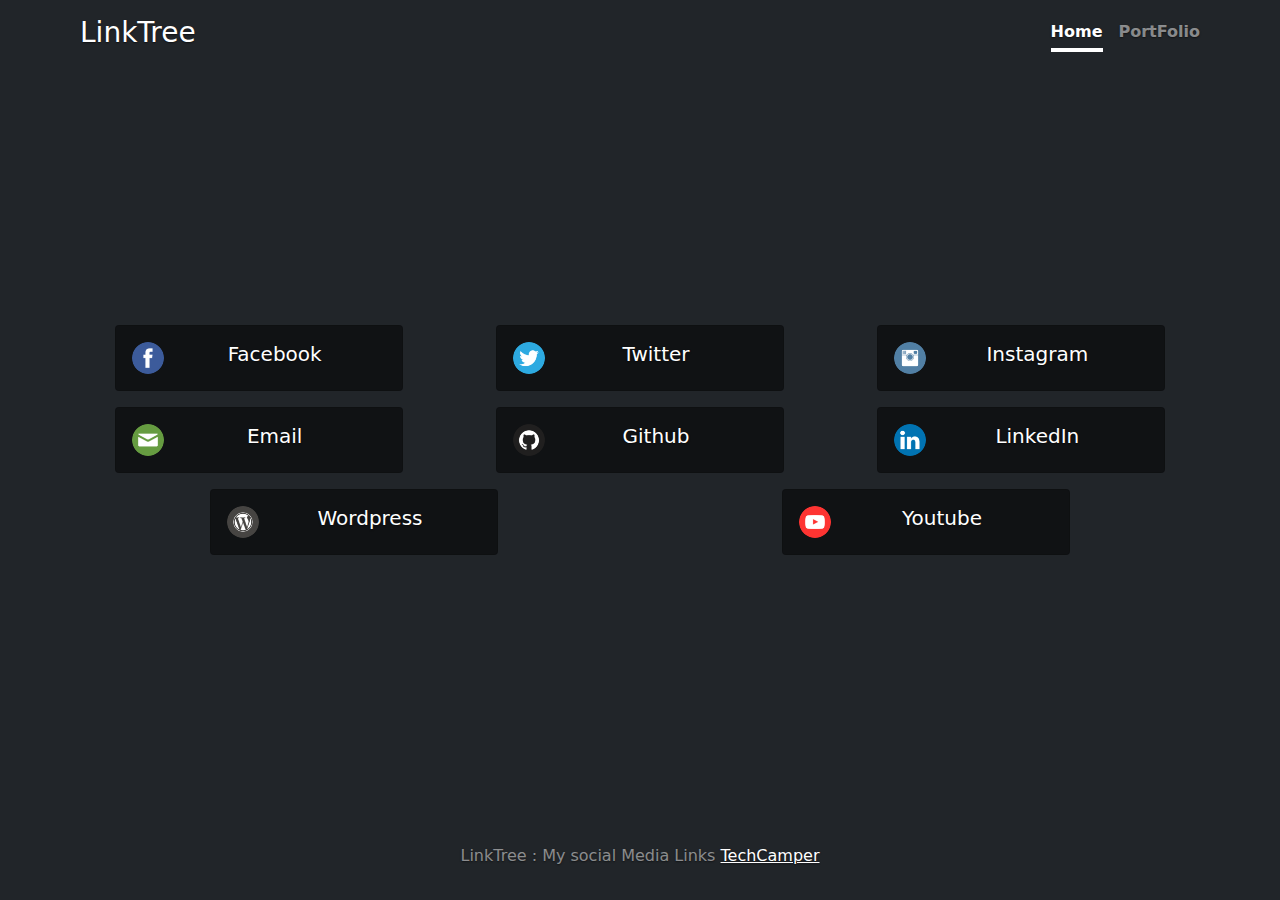
<file: linktree/index.html>
<!doctype html>
<html lang="en" class="h-100">
  <head>
    <meta charset="utf-8">
    <meta name="viewport" content="width=device-width, initial-scale=1">
    <meta name="description" content="">
    <title>LinKtree</title>


    

    <!-- Bootstrap core CSS -->
<link href="css/bootstrap.min.css" rel="stylesheet">

    <style>
      .bd-placeholder-img {
        font-size: 1.125rem;
        text-anchor: middle;
        -webkit-user-select: none;
        -moz-user-select: none;
        user-select: none;
      }

      @media (min-width: 768px) {
        .bd-placeholder-img-lg {
          font-size: 3.5rem;
        }
      }
    </style>

    
    <!-- Custom styles for this template -->
    <link href="css/cover.css" rel="stylesheet">
  </head>
  <body class="d-flex h-100 text-center text-white bg-dark">
    
<div class="cover-container d-flex w-100 h-100 p-3 mx-auto flex-column">
  <header class="mb-auto">
    <div>
      <h3 class="float-md-start mb-0">LinkTree</h3>
      <nav class="nav nav-masthead justify-content-center float-md-end">
        <a class="nav-link active" aria-current="page" href="#">Home</a>
        <a class="nav-link " href="https://vibincv.codes/">PortFolio</a>
      </nav>
    </div>
  </header>

  <div class="row">
    <div class="col-sm">
    <a href="https://www.facebook.com/crazycorp01/"><div class="card mb-3 trblack" style="max-width: 18rem;">
      <div class="card-body">
        <img src="images/facebook.png" class="rounded-circle" style="max-width:2rem;float:left;">
        <h5 class="card-title">Facebook</h5>
      </div>
    </div></a>
    </div>
    <div class="col-sm">
    <a href=""><div class="card mb-3 trblack" style="max-width: 18rem;">
      <div class="card-body">
        <img src="images/twitter.png" class="rounded-circle" style="max-width:2rem;float:left;">
        <h5 class="card-title">Twitter</h5>
      </div>
    </div></a>
    </div>
    <div class="col-sm">
    <a href=""><div class="card mb-3 trblack" style="max-width: 18rem;">
      <div class="card-body">
        <img src="images/instagram.png" class="rounded-circle" style="max-width:2rem;float:left;">
       <h5 class="card-title">Instagram</h5>
      </div>
   </div></a>
  </div>
</div>

  <div class="row">
    <div class="col-sm">
    <a href=""><div class="card mb-3 trblack" style="max-width: 18rem;">
      <div class="card-body">
        <img src="images/email.png" class="rounded-circle" style="max-width:2rem;float:left;">
        <h5 class="card-title">Email</h5>
      </div>
    </div></a>
    </div>
    <div class="col-sm">
    <a href=""><div class="card mb-3 trblack" style="max-width: 18rem;">
      <div class="card-body">
         <img src="images/github.png" class="rounded-circle" style="max-width:2rem;float:left;">
        <h5 class="card-title">Github</h5>
      </div>
    </div></a>
    </div>
    <div class="col-sm">
    <a href=""><div class="card mb-3 trblack" style="max-width: 18rem;">
      <div class="card-body">
        <img src="images/linkedin.png" class="rounded-circle" style="max-width:2rem;float:left;">
        <h5 class="card-title">LinkedIn</h5>
      </div>
   </div></a>
  </div>
</div>

  <div class="row">
    <div class="col-sm">
    <a href=""><div class="card mb-3 trblack" style="max-width: 18rem;">
      <div class="card-body">
        <img src="images/wordpress.png" class="rounded-circle" style="max-width:2rem;float:left;">
        <h5 class="card-title">Wordpress</h5>
      </div>
    </div></a>
    </div>
    <div class="col-sm">
    <a href=""><div class="card mb-3 trblack" style="max-width: 18rem;">
      <div class="card-body">
        <img src="images/youtube.png" class="rounded-circle" style="max-width:2rem;float:left;">
        <h5 class="card-title">Youtube</h5>
      </div>
    </div></a>
    </div>
</div>



  <footer class="mt-auto text-white-50">
    <p>LinkTree : My social Media Links <a href="" class="text-white">TechCamper</a></p>
  </footer>
</div>


    
  </body>
</html>
</file>
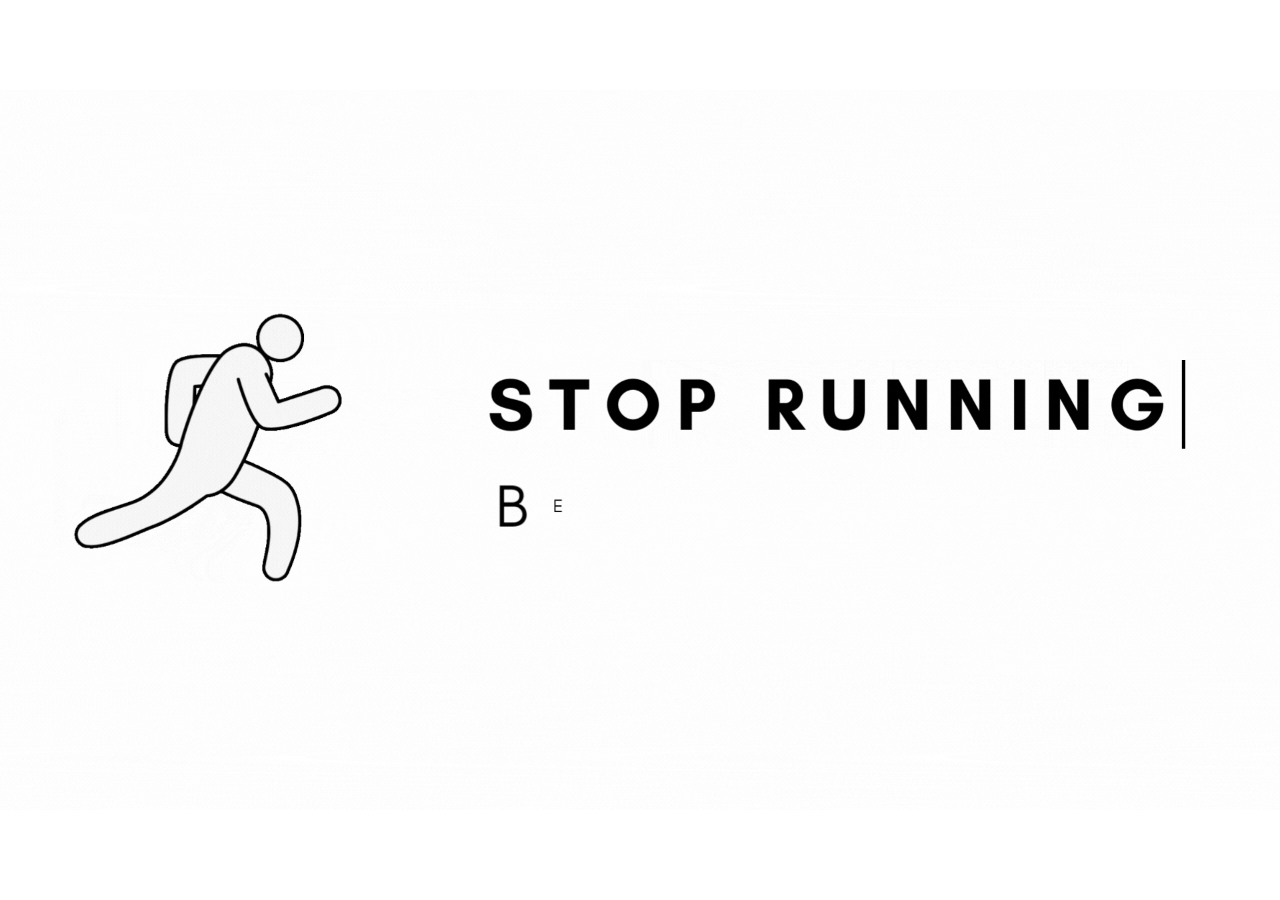
<file: LoveYourself/index.html>
<html>
<head>
  <meta charset="utf-8">
    <meta name="viewport" content="width=device-width, initial-scale=1, shrink-to-fit=no">
<style>


body{
    background-image: url('./STOPRUNNING.gif');
    background-size: contain;
    background-repeat: no-repeat;
  background-attachment: fixed;
  background-position: center;
    padding:0;
    margin:0;
}

</style>


</head>
<body>

</body>

</html>
</file>
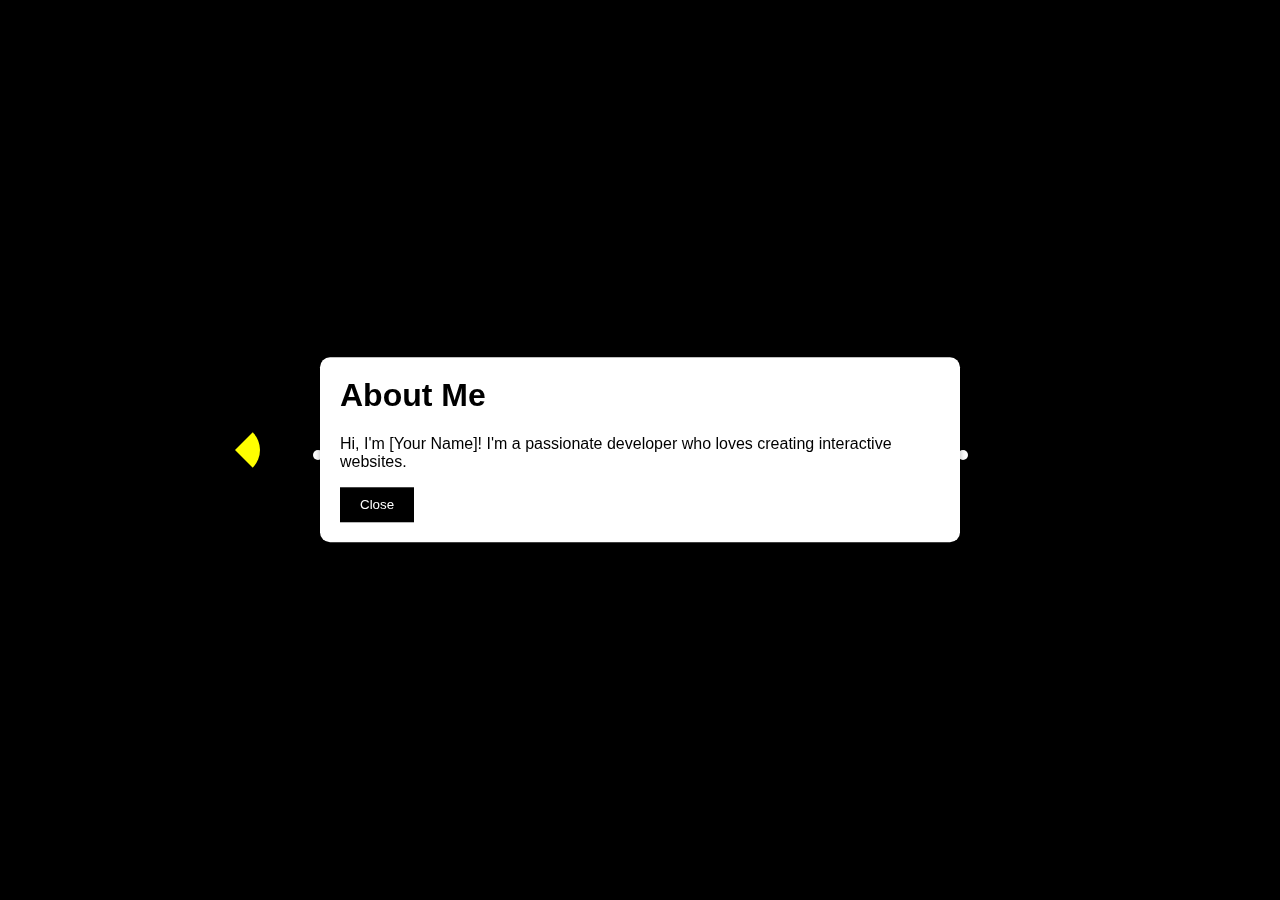
<file: Pacman/index.html>
<!DOCTYPE html>
<html lang="en">
<head>
  <meta charset="UTF-8">
  <meta name="viewport" content="width=device-width, initial-scale=1.0">
  <title>Pacman Resume</title>
  <link rel="stylesheet" href="styles.css">
</head>
<body>
  <div id="game-area">
    <div class="pacman"></div>
    <div class="dots-container">
      <div class="dot" data-section="About Me" style="left: 150px;"></div>
      <div class="dot" data-section="Skills" style="left: 300px;"></div>
      <div class="dot" data-section="Experience" style="left: 450px;"></div>
      <div class="dot" data-section="Projects" style="left: 600px;"></div>
    </div>
  </div>

  <div id="resume-section">
    <h1 id="section-title"></h1>
    <p id="section-content"></p>
    <button id="close-section">Close</button>
  </div>

  <script src="script.js"></script>
</body>
</html>
</file>
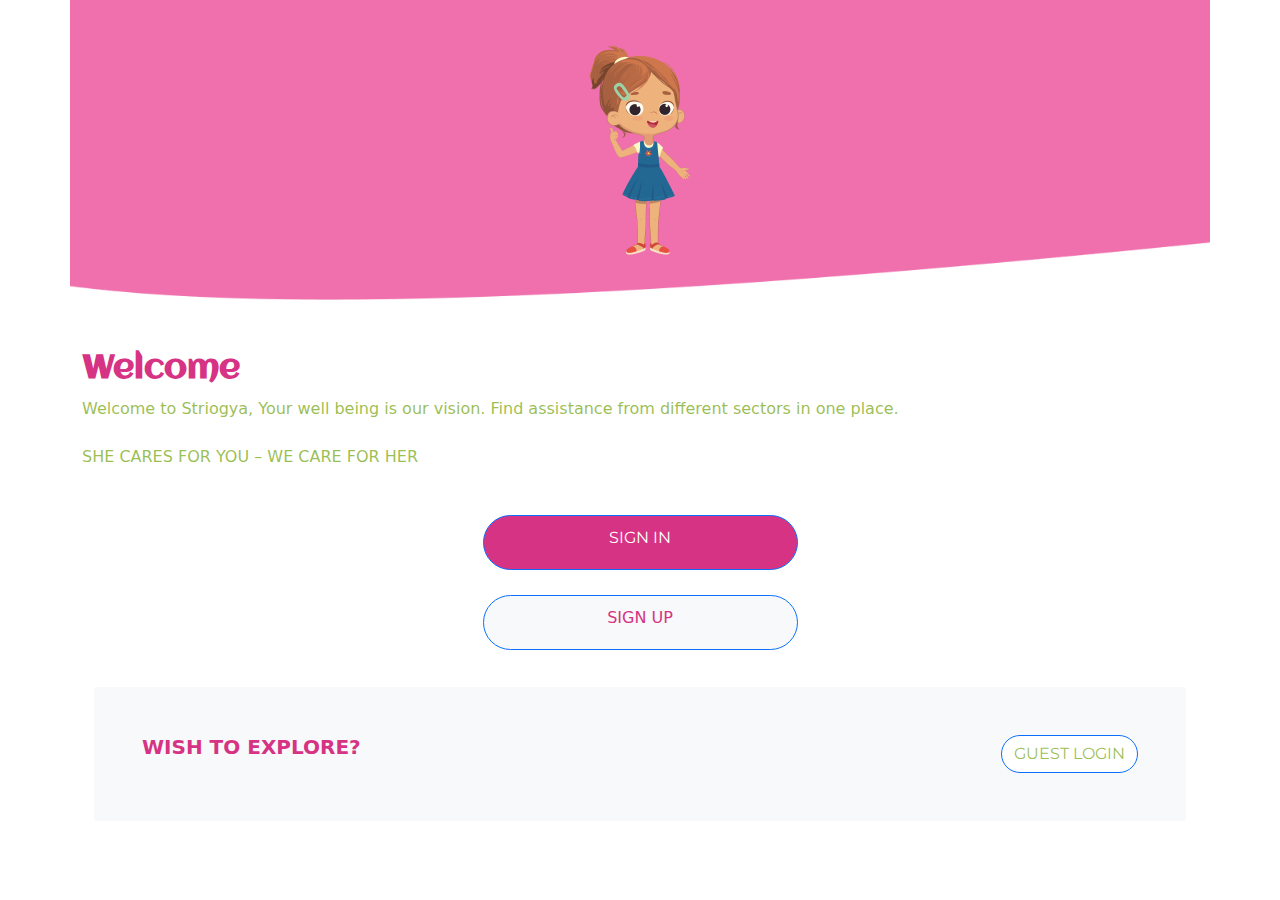
<file: striogya/index.html>
<!DOCTYPE html>
<html lang="en">

<head>
    <meta charset="utf-8">
    <meta name="viewport" content="width=device-width, initial-scale=1.0, shrink-to-fit=no">
    <title>Striogya</title>
    <link rel="stylesheet" href="assets/bootstrap/css/bootstrap.min.css">
    <link rel="stylesheet" href="https://fonts.googleapis.com/css?family=Aclonica&amp;display=swap">
    <link rel="stylesheet" href="https://fonts.googleapis.com/css?family=Montserrat&amp;display=swap">
    <link rel="stylesheet" href="https://cdnjs.cloudflare.com/ajax/libs/animate.css/3.5.2/animate.min.css">
    <link rel="stylesheet" href="assets/css/Login-Form-Basic-icons.css">
    <link rel="stylesheet" href="assets/css/styles.css">
</head>

<body>
    <div class="container" id="top-container"><img id="headerI" src="assets/img/Ellipse%2013.png" style="transform: scale(1);"><img id="girly" src="assets/img/her.png"></div>
    <div class="container">
        <h1 id="heading1" style="--bs-body-color: var(--bs-pink);color: var(--bs-pink);font-size: 33.4px;font-weight: bold;text-align: left;font-family: Aclonica, sans-serif;padding-top: 49px;">Welcome</h1>
        <p style="color: #76a60fba;text-align: left;">Welcome to Striogya, Your well being is our vision. Find assistance from different sectors in one place.<br><br>SHE CARES FOR YOU – WE CARE FOR HER&nbsp; &nbsp;<br></p><a class="btn btn-primary" role="button" id="sign-in-b" style="padding: 7px 12px;font-family: Montserrat, sans-serif;" href="signin.html">SIGN IN</a><a class="btn btn-primary" role="button" id="sign-in-b-1" style="padding: 7px 12px;color: var(--bs-pink);" href="Register.html">SIGN UP</a>
        <section id="guest" class="py-4 py-xl-5">
            <div class="container">
                <div class="bg-light border rounded border-0 border-light d-flex flex-column justify-content-between flex-lg-row p-4 p-md-5">
                    <div class="pb-2 pb-lg-1" style="font-size: 13px;">
                        <h2 class="fw-bold mb-2" style="color: var(--bs-pink);font-size: 20px;">WISH TO EXPLORE?</h2>
                        <p class="mb-0"></p>
                    </div>
                    <div class="my-2"></div><a class="btn btn-primary" role="button" style="color: #76a60fba;font-family: Montserrat, sans-serif;background: rgb(255,255,255);border-radius: 34px;" href="home.html">GUEST LOGIN</a>
                </div>
            </div>
        </section>
    </div>
    <script src="assets/bootstrap/js/bootstrap.min.js"></script>
    <script src="assets/js/bs-init.js"></script>
    <script src="assets/js/jquery-3.6.0.js"></script>
</body>

</html>
</file>
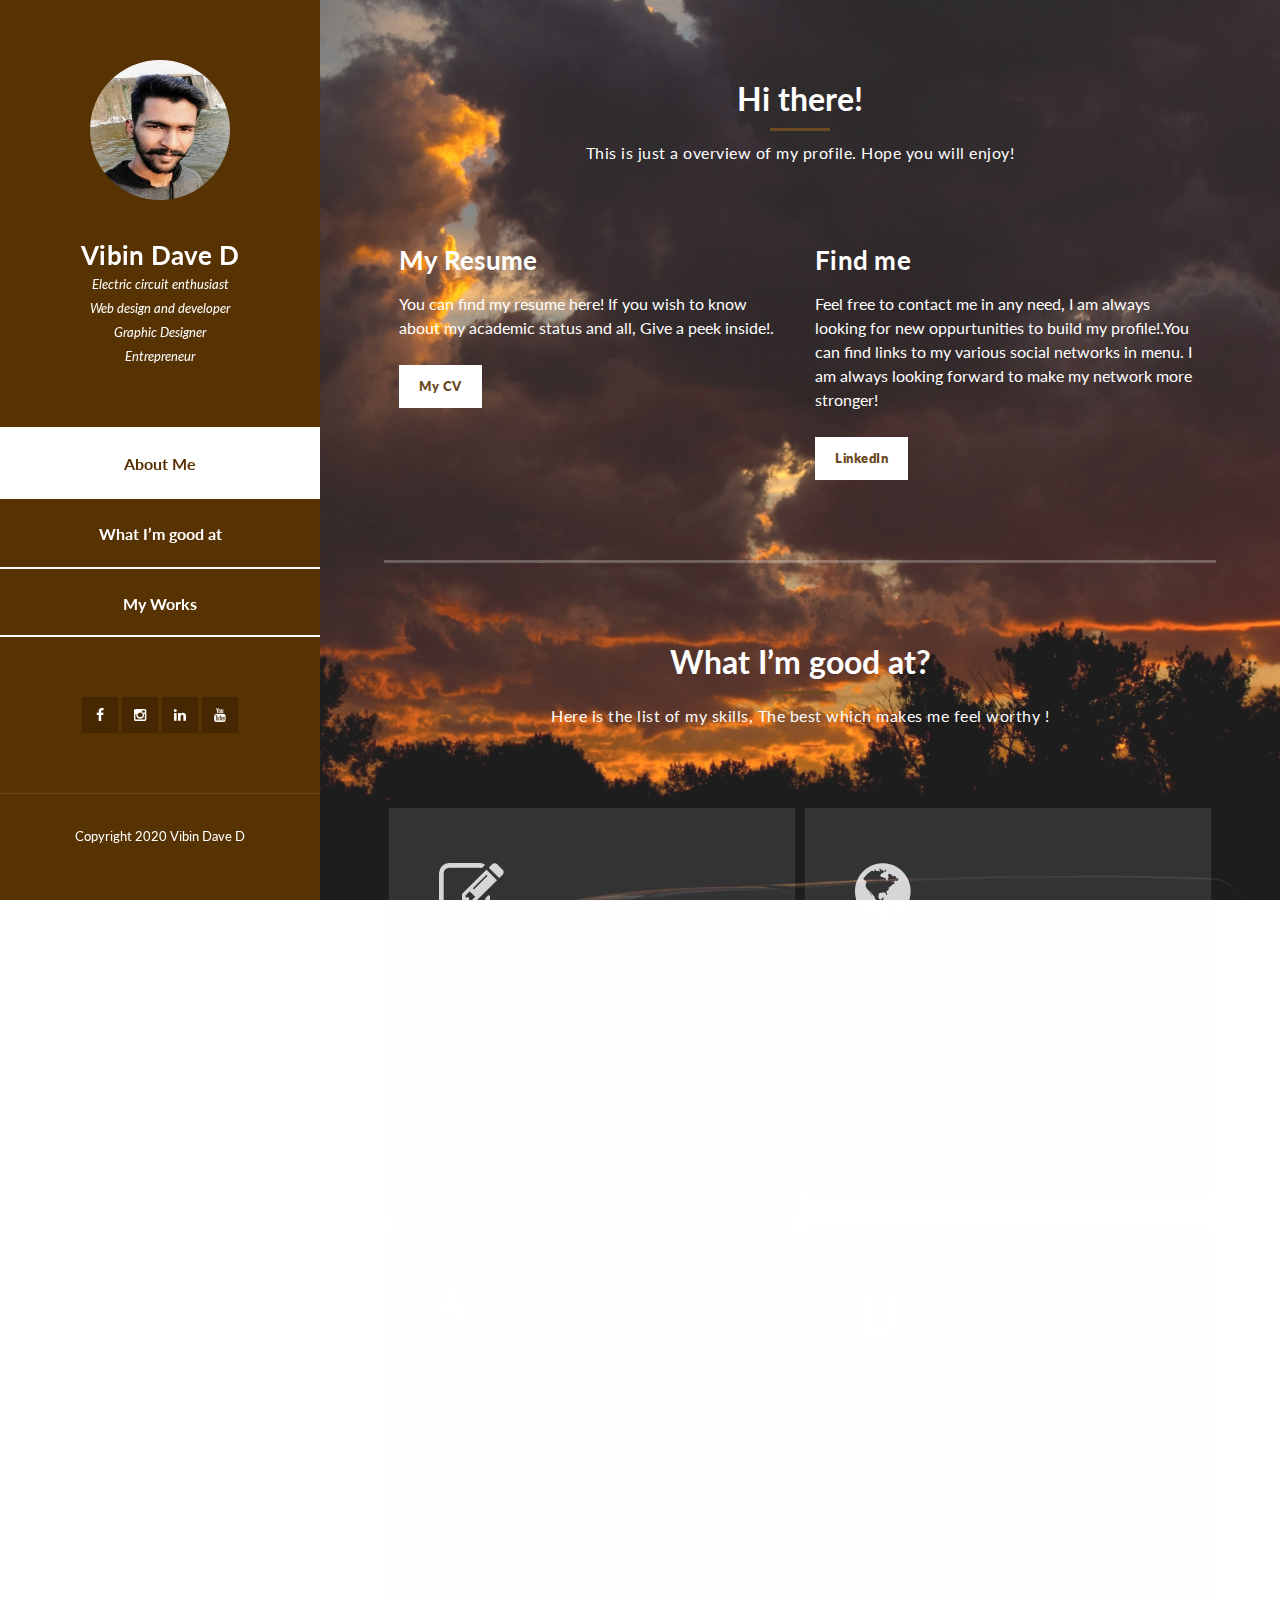
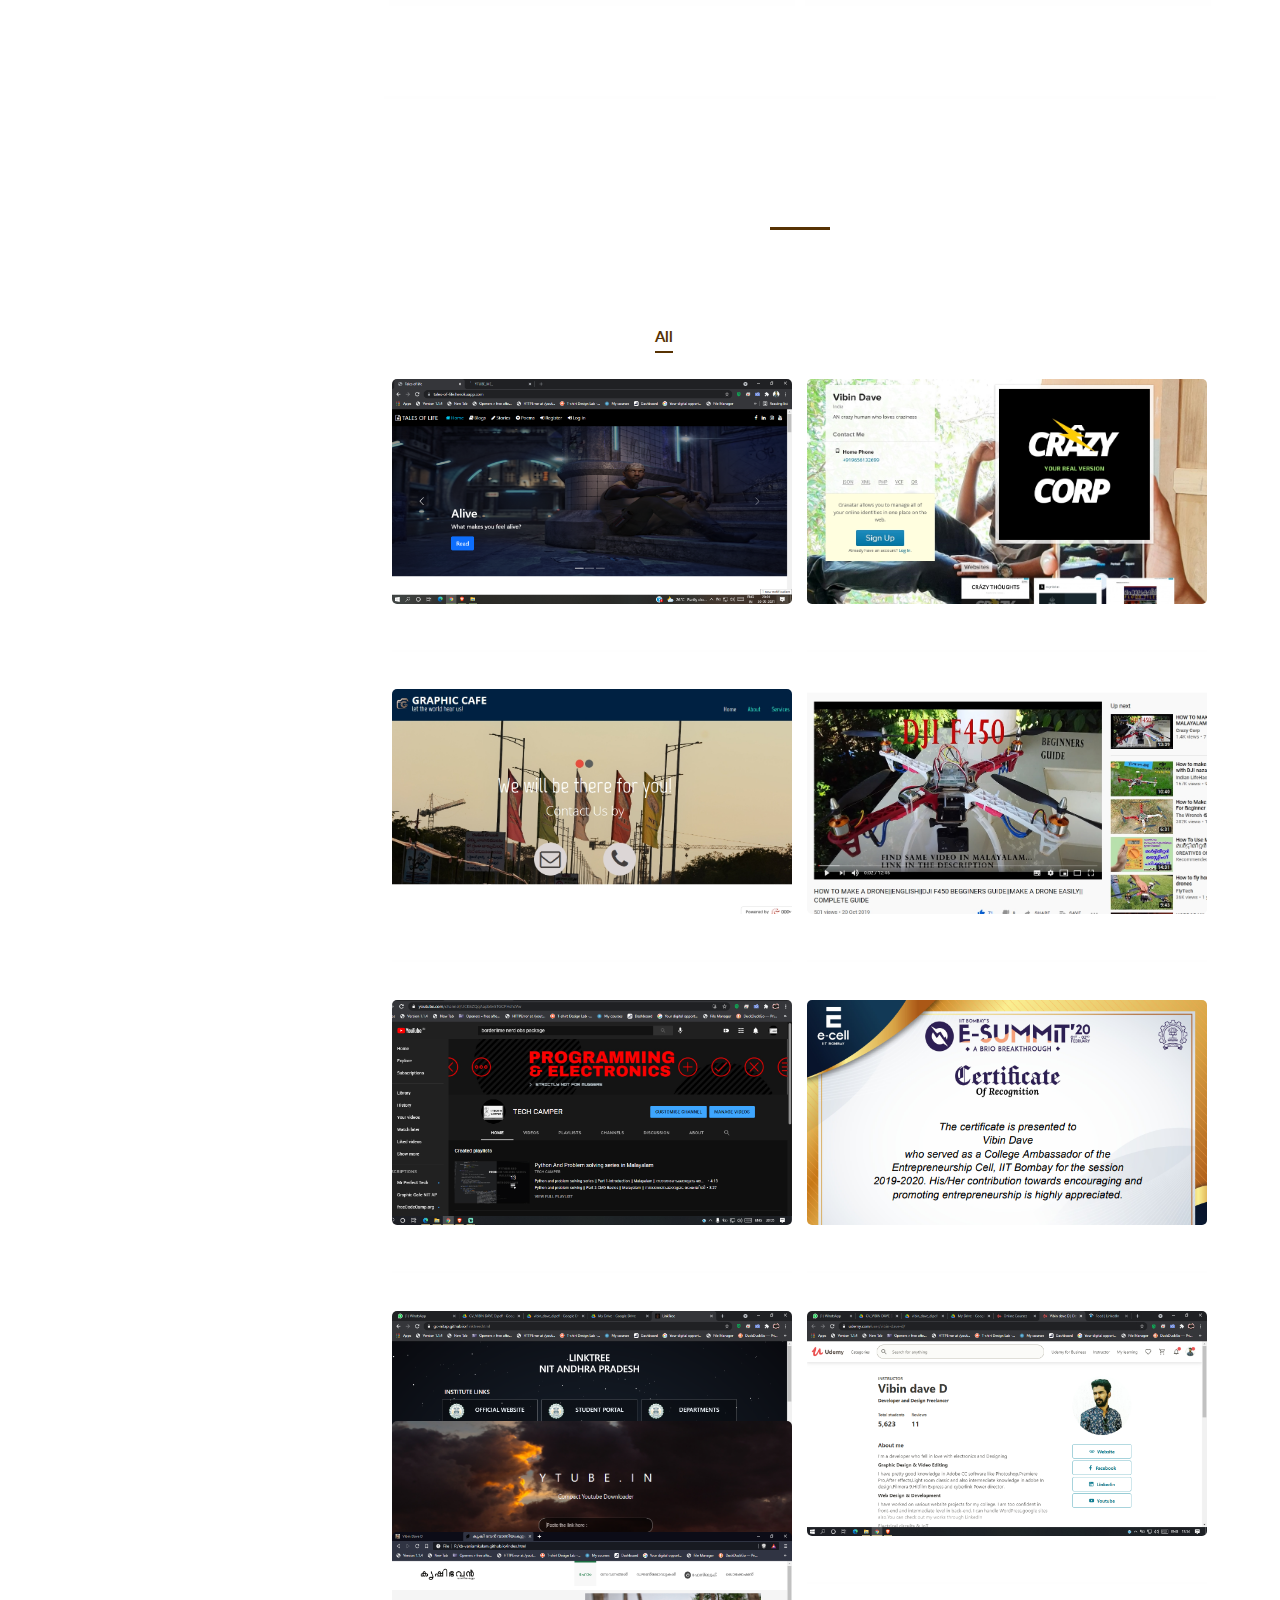
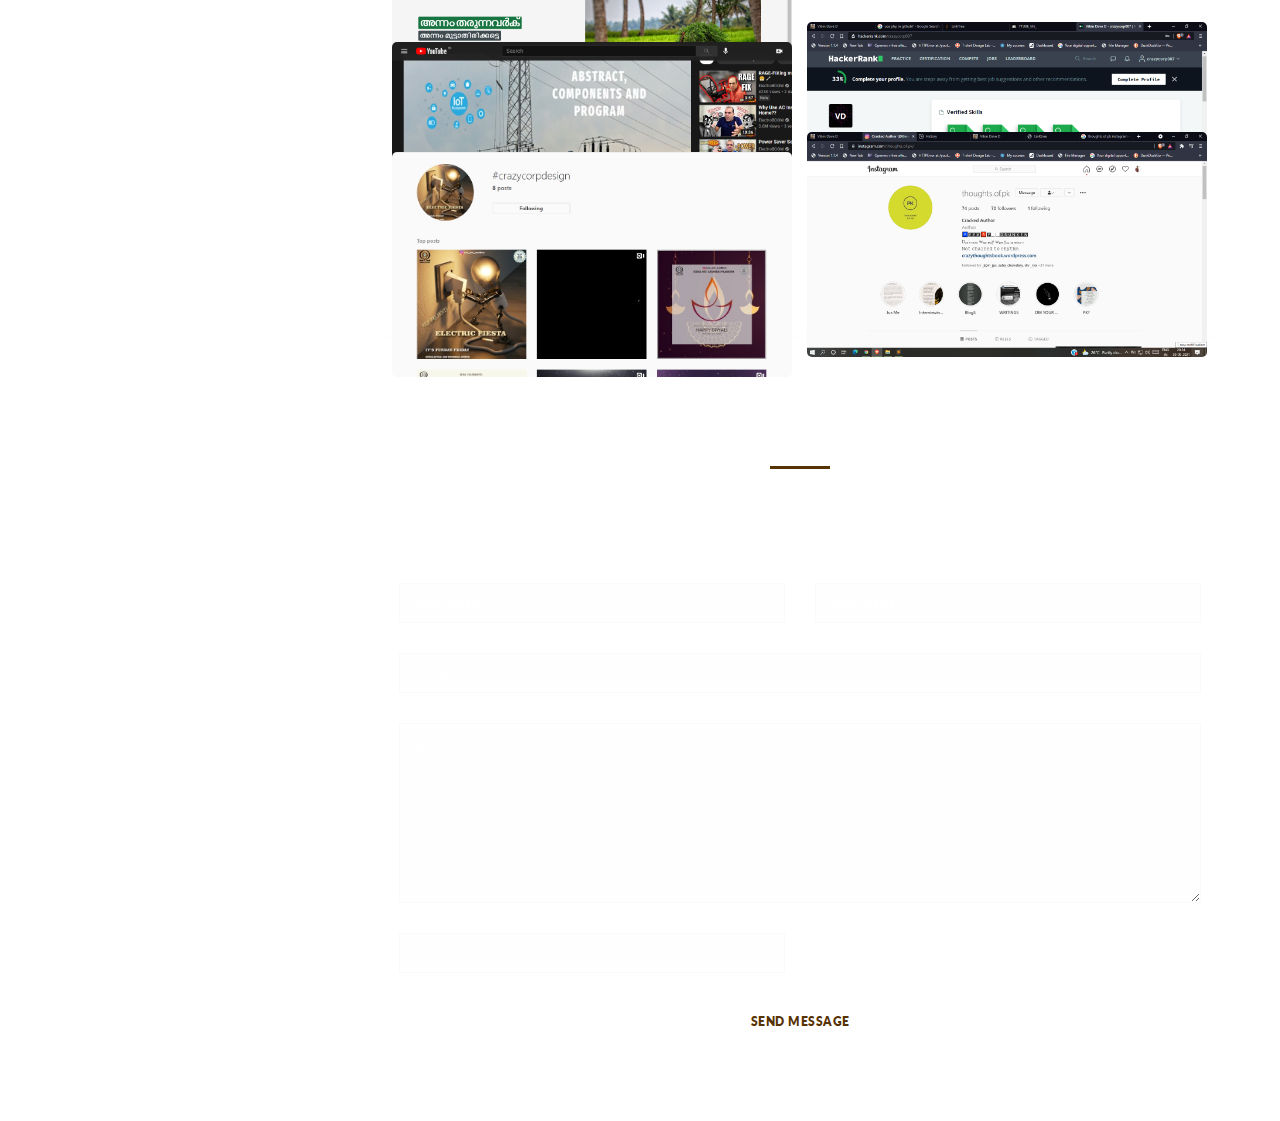
<file: v0.1/index.html>
<!DOCTYPE html>
<html lang="en">
  <head>
    <meta charset="utf-8" />
    <meta
      name="viewport"
      content="width=device-width, initial-scale=1, shrink-to-fit=no, maximum-scale=1.0, user-scalable=0"
    />
    <meta name="description" content="" />
    <meta name="author" content="" />
    <link
      href="https://fonts.googleapis.com/css?family=Lato:100,300,400,700,900"
      rel="stylesheet"
    />

    <title>Vibin Dave D</title>
    <!-- Bootstrap core CSS -->
    <link href="vendor/bootstrap/css/bootstrap.min.css" rel="stylesheet" />
	<link rel="shortcut icon" href="assets/images/favicon.ico" />

    <!-- Additional CSS Files -->
    <link rel="stylesheet" href="assets/css/fontawesome.css" />
	<link rel="stylesheet" type="text/css" href="https://stackpath.bootstrapcdn.com/font-awesome/4.7.0/css/font-awesome.min.css">
    <link rel="stylesheet" href="assets/css/style.css" />
    <link rel="stylesheet" href="assets/css/lightbox.css" />
	<meta name="google-site-verification" content="uotG9awOHmLuez1PP33Vhnf4DcPAi6oDn59PL6BLra0" />
	    <!-- Scripts -->
    <!-- Bootstrap core JavaScript -->
    <script src="vendor/jquery/jquery.min.js"></script>
    <script src="vendor/bootstrap/js/bootstrap.bundle.min.js"></script>
	
	<script src="assets/js/isotope.min.js"></script>
    <script src="assets/js/owl-carousel.js"></script>
    <script src="assets/js/lightbox.js"></script>
  </head>

  <body>
          <div id="loader-wrapper">
            <div id="loader"></div>
        </div>
		
    <div id="page-wraper">
      <!-- Sidebar Menu -->
      <div class="responsive-nav">
        <i class="fa fa-bars" id="menu-toggle"></i>
        <div id="menu" class="menu">
          <i class="fa fa-times" id="menu-close"></i>
          <div class="container">
            <div class="image">
              <a href="#"><img src="assets/images/vibin.jpg" alt="" /></a>
            </div>
            <div class="author-content">
              <h4>Vibin Dave D</h4>
              <span>Electric circuit enthusiast <br> Web design and developer <br> Graphic Designer <br> Entrepreneur</span>
            </div>
            <nav class="main-nav" role="navigation">
              <ul class="main-menu">
                <li><a href="#section1">About Me</a></li>
                <li><a href="#section2">What I’m good at</a></li>
                <li><a href="#section3">My Works</a></li>
              </ul>
            </nav>
            <div class="social-network">
              <ul class="soial-icons">
                <li>
                  <a href="https://www.facebook.com/crazycorp01/"
                    ><i class="fa fa-facebook"></i
                  ></a>
                </li>
                <li>
                  <a href="https://www.instagram.com/_vibin_dave_/"><i class="fa fa-instagram"></i></a>
                </li>
                <li>
                  <a href="https://www.linkedin.com/in/vibin-dave-d-717099190"><i class="fa fa-linkedin"></i></a>
                </li>
                <li>
                  <a href="https://www.youtube.com/channel/UCK6ZQqAapbSv5TGCPHshsVw/featured?view_as=subscriber"><i class="fa fa-youtube"></i></a>
                </li>
              </ul>
            </div>
            <div class="copyright-text">
              <p>Copyright 2020 Vibin Dave D</p>
            </div>
          </div>
        </div>
      </div>

      <section class="section about-me" data-section="section1">
        <div class="container">
          <div class="section-heading">
            <h2>Hi there!</h2>
            <div class="line-dec"></div>
            <span
              >This is just a overview of my profile. Hope you will enjoy!</span
            >
          </div>
          <div class="left-image-post">
            <div class="row">
              <div class="col-md-6">
                <div class="left-text">
					<div id="box">
                  <h4>My Resume</h4>
                  <p>
						You can find my resume here! If you wish to know about my academic status and all, Give a peek inside!. 
                  </p>
                  <div class="white-button">
                    <a href="https://drive.google.com/file/d/1qU25eujPKjgw6jctncA_VW8YM1SElvoq/view?usp=sharing">My CV</a>
					</div>
                  </div>
                </div>
              </div>
			   <div class="col-md-6">
                <div class="right-text">
                  <h4>Find me</h4>
                  <p>
                    Feel free to contact me in any need, I am always looking for new oppurtunities to build my profile!.You can find links to my various social networks in menu. I am always looking forward to make my network more stronger!
                  </p>
                  <div class="white-button">
                    <a href="https://www.linkedin.com/in/vibin-dave-d">LinkedIn</a>
                  </div>
                </div>
              </div>
            </div>
          </div>
        </div>
      </section>

      <section class="section my-services" data-section="section2">
        <div class="container">
          <div class="section-heading">
            <h2>What I’m good at?</h2>
            <div class="line-dec"></div>
            <span
              >Here is the list of my skills, The best which makes me feel worthy !</span
            >
          </div>
          <div class="row">
            <div class="col-md-6">
              <div class="service-item">
				<i class="fa fa-pencil-square-o"></i>
                <h4>Graphic Design &amp; Video Editing</h4>
                <p>
                  I have pretty good knowledge in Adobe CC softwares like Photoshop,Premeire Pro,After effects,Lightroom classic and also intermediate knowledge in adobe Indesign,Filmora 9,Hitfilm Express and cyberlink Powerdirector.
                </p>
              </div>
            </div>
            <div class="col-md-6">
              <div class="service-item">
               <i class="fa fa-globe"></i>
                <h4>Web Design &amp; Development</h4>
                <p>
                  I have worked on various website projects for my college. I am too confident in frontend and intermediate level in backend. I can handle wordpress,google sites also.You can check out my works below.
                </p>
              </div>
            </div>
            <div class="col-md-6">
              <div class="service-item">
                <i class="fa fa-bolt" aria-hidden="true"></i>
                <h4>Electrical circuits &amp; IoT</h4>
                <p>
                  I have knowledge in softwares like Matlab, Pspics and i have past work experience on DJI F450 Drone. I am good in Aurdino and beginner in Raspberry Pi.I always had equal interest towards Electronics and Computer Science.
                </p>
              </div>
            </div>
            <div class="col-md-6">
              <div class="service-item">
                <i class="fa fa-btc" aria-hidden="true"></i>
                <h4>Entrepreneurship</h4>
                <p>
                 It's not always about money, isn't it. I have plans to come up with a new startup , Currently i have work experience helping my dad to run a small scale industry of interlocks. In future maybe i'll extend my knowledge to expand my empire. 
                </p>
              </div>
            </div>
          </div>
        </div>
      </section>

      <section class="section my-work" data-section="section3">
        <div class="container">
          <div class="section-heading">
            <h2>My Works</h2>
            <div class="line-dec"></div>
            <span
              >A peek into my past works!</span
            >
          </div>
          <div class="row">
            <div class="isotope-wrapper">
              <form class="isotope-toolbar">
                <label
                  ><input
                    type="radio"
                    data-type="*"
                    checked="True"
                    name="isotope-filter"
                  />
                  <span>all</span></label
                >
                <label
                  ><input
                    type="radio"
                    data-type="web"
                    name="isotope-filter"
                  />
                  <span>Web</span></label
                >
                <label
                  ><input
                    type="radio"
                    data-type="design"
                    name="isotope-filter"
                  />
                  <span>Design</span></label
                >
                <label
                  ><input
                    type="radio"
                    data-type="projects"
                    name="isotope-filter"
                  />
                  <span>Projects</span></label
                >
                <label
                ><input
                  type="radio"
                  data-type="others"
                  name="isotope-filter"
                />
                <span>Others</span></label
              >
              </form>
              <div class="isotope-box">

                <div class="isotope-item" data-type="web">
                  <figure class="snip1321">
                    <img
                      src="assets/images/tales.png"
                      alt="sq-sample26"
                    />
                    <figcaption>
                      <a
                        href="https://tales-of-life.herokuapp.com/"
                        data-title="Caption"
                        ><i class="fa fa-book"></i
                      ></a>
                      <h4>Tales of Life</h4>
                      <span>Find the author version of me!</span>
                    </figcaption>
                  </figure>
                </div>

                

                <div class="isotope-item" data-type="web">
                  <figure class="snip1321">
                    <img
                      src="assets/images/wordpress.png"
                      alt="sq-sample26"
                    />
                    <figcaption>
                      <a
                        href="https://en.gravatar.com/vibinoff"
                        ><i class="fa fa-wordpress"></i
                      ></a>
                      <h4>Gravatar &amp; Wordpress</h4>
                      <span>My Wordpress sites</span>
                    </figcaption>
                  </figure>
                </div>

                <div class="isotope-item" data-type="projects">
                  <figure class="snip1321">
                    <img
                      src="assets/images/drone.png"
                      alt="sq-sample26"
                    />
                    <figcaption>
                      <a
                        href="https://www.youtube.com/watch?v=x7OnMFTvV_U"
                        ><i class="fa fa-youtube-play" aria-hidden="true"></i></a>
                      <h4>DJI F450 Drone</h4>
                      <span>Check out my video of drone making!</span>
                    </figcaption>
                  </figure>
                </div>

                <div class="isotope-item" data-type="web">
                  <figure class="snip1321">
                    <img
                      src="assets/images/gc.png"
                      alt="sq-sample26"
                    />
                    <figcaption>
                      <a
                        href="https://gc-nitap.github.io/"
                        ><i class="fa fa-globe"></i
                      ></a>
                      <h4>Website project</h4>
                      <span>I was part of development of this one</span>
                    </figcaption>
                  </figure>
                </div>

                <div class="isotope-item" data-type="others">
                  <figure class="snip1321">
                    <img
                      src="assets/images/channel.png"
                      alt="sq-sample26"
                    />
                   <figcaption>
                      <a
                        href="https://www.youtube.com/channel/UCK6ZQqAapbSv5TGCPHshsVw/featured?view_as=subscriber"
                        ><i class="fa fa-youtube"></i
                      ></a>
                      <h4>Youtube channel</h4>
                      <span>Check out videos by me!</span>
                    </figcaption>
                  </figure>
                </div>

				<div class="isotope-item" data-type="others">
                  <figure class="snip1321">
                    <img
                      src="assets/images/certi.png"
                      alt="sq-sample26"
                    />
                    <figcaption>
                      <a
                        href="https://drive.google.com/drive/folders/154ObhkmuJRwpdRX3HTj1w2dBMpkixVvN?usp=sharing"
                        ><i class="fa fa-folder"></i></a>
                      <h4>Accomplishments</h4>
                      <span>Just to show off!</span>
                    </figcaption>
                  </figure>
                </div>

                <div class="isotope-item" data-type="others">
                  <figure class="snip1321">
                    <img
                      src="assets/images/udemy.png"
                      alt="sq-sample26"
                    />
                    <figcaption>
                      <a
                        href="https://www.udemy.com/user/vibin-dave-d/"
                        ><i class="fa fa-graduation-cap"></i></a>
                      <h4>Udemy Instructor</h4>
                      <span>Yeh...I love teaching</span>
                    </figcaption>
                  </figure>
                </div>

                <div class="isotope-item" data-type="web">
                  <figure class="snip1321">
                    <img
                      src="assets/images/linktree.png"
                      alt="sq-sample26"
                    />
                    <figcaption>
                      <a
                        href="https://gc-nitap.github.io/linktree.html"
                        ><i class="fa fa-anchor"></i></a>
                      <h4>LinkTree</h4>
                      <span>Checkout, My custom linkTree</span>
                    </figcaption>
                  </figure>
                </div>

                <div class="isotope-item" data-type="web">
                  <figure class="snip1321">
                    <img
                      src="assets/images/ytube.png"
                      alt="sq-sample26"
                    />
                    <figcaption>
                      <a
                        href="https://ytube-me.herokuapp.com/youtube/"
                        ><i class="fa fa-youtube-play"></i></a>
                      <h4>Youtube Downloader</h4>
                      <span>Just for educational Purpose. </br> Reload in case of server error (Free hosting)</span>
                    </figcaption>
                  </figure>
                </div>

                
                <div class="isotope-item" data-type="web">
                  <figure class="snip1321">
                    <img
                      src="assets/images/kb.png"
                      alt="sq-sample26"
                    />
                    <figcaption>
                      <a
                        href="https://kb-vaniamkulam.github.io/"
                        ><i class="fa fa-leaf"></i></a>
                      <h4>Krishi Bhavan</h4>
                      <span>Dedicated to the people I respect most. </br> "The farmers"</span>
                    </figcaption>
                  </figure>
                </div>

                <div class="isotope-item" data-type="others">
                  <figure class="snip1321">
                    <img
                      src="assets/images/hackerrank.png"
                      alt="sq-sample26"
                    />
                    <figcaption>
                      <a
                        href="https://www.hackerrank.com/crazycorp007"
                        ><i class="fa fa-code"></i></a>
                      <h4>HackerRank Profile</h4>
                      <span>This website is really good for spending leisure time</span>
                    </figcaption>
                  </figure>
                </div>

                <div class="isotope-item" data-type="projects">
                  <figure class="snip1321">
                    <img
                      src="assets/images/smarttrans.png"
                      alt="sq-sample26"
                    />
                    <figcaption>
                      <a
                        href="https://www.youtube.com/watch?v=2s7U-CWpIDQ"
                        ><i class="fa fa-bolt"></i></a>
                      <h4>Smart Transfomer</h4>
                      <span>Another Electronics Project</span>
                    </figcaption>
                  </figure>
                </div>

                <div class="isotope-item" data-type="design">
                  <figure class="snip1321">
                    <img
                      src="assets/images/pk.png"
                      alt="sq-sample26"
                    />
                    <figcaption>
                      <a
                        href="https://www.instagram.com/thoughts.of.pk/"
                        data-title="Caption"
                        ><i class="fa fa-instagram"></i
                      ></a>
                      <h4>Thoughts of PK</h4>
                      <span>All of my thoughts!</span>
                    </figcaption>
                  </figure>
                </div>

                <div class="isotope-item" data-type="design">
                  <figure class="snip1321">
                    <img
                      src="assets/images/insta.png"
                      alt="sq-sample26"
                    />
                    <figcaption>
                      <a
                        href="https://www.instagram.com/explore/tags/crazycorpdesign/"
                        data-title="Caption"
                        ><i class="fa fa-instagram"></i
                      ></a>
                      <h4>Instagram wall</h4>
                      <span>Find all my past design works here!</span>
                    </figcaption>
                  </figure>
                </div>


              </div>
            </div>
          </div>
        </div>
      </section>

      <section class="section contact-me" data-section="section4">
        <div class="container">
          <div class="section-heading">
            <h2>Contact Me</h2>
            <div class="line-dec"></div>
            <span
              >Please provide your email so that i can contact you easily!</span
            >
          </div>
          <div class="row">
            <div class="right-content">
              <div class="container">
                <form id="contact" action="https://tales-of-life.herokuapp.com/contactme" method="post">
				<input type="hidden" name="next" value="https://crazy-corp.github.io/">
                  <div class="row">
                    <div class="col-md-6">
                      <fieldset>
                        <input
                          name="name"
                          type="text"
                          class="form-control"
                          id="name"
                          placeholder="Your name..."
                          required=""
                        />
                      </fieldset>
                    </div>
                    <div class="col-md-6">
                      <fieldset>
                        <input
                          name="mail"
                          type="text"
                          class="form-control"
                          id="email"
                          placeholder="Your email..."
                          required=""
                        />
                      </fieldset>
                    </div>
                    <div class="col-md-12">
                      <fieldset>
                        <input
                          name="subject"
                          type="text"
                          class="form-control"
                          id="subject"
                          placeholder="Subject..."
                          required=""
                        />
                      </fieldset>
                    </div>
                    <div class="col-md-12">
                      <fieldset>
                        <textarea
                          name="message"
                          rows="6"
                          class="form-control"
                          id="message"
                          placeholder="Your message..."
                          required=""
                        ></textarea>
                      </fieldset>
                    </div>
					<div class="col-md-6">
                      <fieldset>
                        <input
                          name="robotcheck"
						  type="text"
						  rows="1"
                          class="form-control"
                          id="robotcheck"
                          placeholder=""
                          required=""
                        ></input>
                      </fieldset>
                    </div>
					          <input type="hidden" name="xvalue" id="xvalue"></input>
					          <input type="hidden" name="yvalue" id="yvalue"></input>
                    <div class="col-md-12">
                      <fieldset>
                        <button type="submit" name="submit" id="form-submit" class="button">
                          Send Message
                        </button>
                      </fieldset>
                    </div>
                  </div>
                </form>
              </div>
            </div>
          </div>
        </div>
      </section>
    </div>
    <script src="assets/js/custom.js"></script>
    <script>
      //according to loftblog tut
      $(".main-menu li:first").addClass("active");

      var showSection = function showSection(section, isAnimate) {
        var direction = section.replace(/#/, ""),
          reqSection = $(".section").filter(
            '[data-section="' + direction + '"]'
          ),
          reqSectionPos = reqSection.offset().top - 0;

        if (isAnimate) {
          $("body, html").animate(
            {
              scrollTop: reqSectionPos
            },
            800
          );
        } else {
          $("body, html").scrollTop(reqSectionPos);
        }
      };

      var checkSection = function checkSection() {
        $(".section").each(function() {
          var $this = $(this),
            topEdge = $this.offset().top - 80,
            bottomEdge = topEdge + $this.height(),
            wScroll = $(window).scrollTop();
          if (topEdge < wScroll && bottomEdge > wScroll) {
            var currentId = $this.data("section"),
              reqLink = $("a").filter("[href*=\\#" + currentId + "]");
            reqLink
              .closest("li")
              .addClass("active")
              .siblings()
              .removeClass("active");
          }
        });
      };

      $(".main-menu").on("click", "a", function(e) {
        e.preventDefault();
        showSection($(this).attr("href"), true);
      });

      $(window).scroll(function() {
        checkSection();
      });
    </script>

	        <script type="text/javascript">
            //<![CDATA[
            $(window).load(function() { // makes sure the whole site is loaded
                $('#loader').fadeOut(); // will first fade out the loading animation
                    $('#loader-wrapper').delay(350).fadeOut('slow'); // will fade out the white DIV that covers the website.
                $('body').delay(350).css({'overflow-y':'visible'});
            })
			x=Math.floor(Math.random() * 10);
			y=Math.floor(Math.random() * 10);
			$("#xvalue").val(x)
			$("#yvalue").val(y)
			$("#robotcheck").attr("placeholder", x +"+"+ y+"=").val("")
            //]]>
        </script>
  </body>
</html>
</file>
<file: linktree/css/cover.css>
/*
 * Globals
 */


/* Custom default button */
.btn-secondary,
.btn-secondary:hover,
.btn-secondary:focus {
  color: #333;
  text-shadow: none; /* Prevent inheritance from `body` */
}


/*
 * Base structure
 */

body {
  text-shadow: 0 .05rem .1rem rgba(0, 0, 0, .5);
  background-image: url(https://source.unsplash.com/h8nxGssjQXs/1600x900);
  background-repeat: no-repeat;
  background-attachment: fixed;
  background-position: center;
  color:white;
}

.cover-container {
  max-width: 72em;
}

 /* Header
 */

.nav-masthead .nav-link {
  padding: .25rem 0;
  font-weight: 700;
  color: rgba(255, 255, 255, .5);
  background-color: transparent;
  border-bottom: .25rem solid transparent;
}

.nav-masthead .nav-link:hover,
.nav-masthead .nav-link:focus {
  border-bottom-color: rgba(255, 255, 255, .25);
}

.nav-masthead .nav-link + .nav-link {
  margin-left: 1rem;
}

.nav-masthead .active {
  color: #fff;
  border-bottom-color: #fff;
}

.trblack{
  background-color:rgb(0, 0, 0,0.5) ;
  margin:auto;
}

.row a {
  text-decoration: none;
  color:white;

}
.trblack:hover{
  background-color: white;
  color:black;
  text-shadow:none;
}
</file>
<file: Pacman/styles.css>
/* General Styles */
body {
    margin: 0;
    font-family: Arial, sans-serif;
    background-color: black;
    color: white;
  }
  
  /* Game Area */
  #game-area {
    position: relative;
    width: 100vw;
    height: 100vh;
    overflow: hidden;
    background-color: black;
    display: flex;
    align-items: center;
  }
  
  /* Pacman */
  .pacman {
    position: absolute;
    width: 50px;
    height: 50px;
    background: yellow;
    border-radius: 50%;
    clip-path: polygon(50% 50%, 100% 0, 100% 100%);
    animation: pacman-move 6s linear infinite;
  }
  
  @keyframes pacman-move {
    0% { transform: translateX(0); }
    100% { transform: translateX(100vw); }
  }
  
  /* Dots */
  .dots-container {
    position: absolute;
    top: 50%;
    width: 100%;
    height: 10px;
    display: flex;
    justify-content: space-evenly;
  }
  
  .dot {
    width: 10px;
    height: 10px;
    background-color: white;
    border-radius: 50%;
  }
  
  /* Resume Section */
  #resume-section {
    position: fixed;
    top: 50%;
    left: 50%;
    transform: translate(-50%, -50%);
    width: 80%;
    max-width: 600px;
    background: white;
    color: black;
    padding: 20px;
    border-radius: 10px;
    display: none;
    box-shadow: 0 4px 6px rgba(0, 0, 0, 0.3);
  }
  
  #resume-section h1 {
    margin-top: 0;
  }
  
  #close-section {
    background: black;
    color: white;
    border: none;
    padding: 10px 20px;
    cursor: pointer;
  }
</file>
<file: striogya/assets/css/Login-Form-Basic-icons.css>
.bs-icon {
  --bs-icon-size: .75rem;
  display: flex;
  flex-shrink: 0;
  justify-content: center;
  align-items: center;
  font-size: var(--bs-icon-size);
  width: calc(var(--bs-icon-size) * 2);
  height: calc(var(--bs-icon-size) * 2);
  color: var(--bs-primary);
}

.bs-icon-xs {
  --bs-icon-size: 1rem;
  width: calc(var(--bs-icon-size) * 1.5);
  height: calc(var(--bs-icon-size) * 1.5);
}

.bs-icon-sm {
  --bs-icon-size: 1rem;
}

.bs-icon-md {
  --bs-icon-size: 1.5rem;
}

.bs-icon-lg {
  --bs-icon-size: 2rem;
}

.bs-icon-xl {
  --bs-icon-size: 2.5rem;
}

.bs-icon.bs-icon-primary {
  color: var(--bs-white);
  background: var(--bs-primary);
}

.bs-icon.bs-icon-primary-light {
  color: var(--bs-primary);
  background: rgba(var(--bs-primary-rgb), .2);
}

.bs-icon.bs-icon-semi-white {
  color: var(--bs-primary);
  background: rgba(255, 255, 255, .5);
}

.bs-icon.bs-icon-rounded {
  border-radius: .5rem;
}

.bs-icon.bs-icon-circle {
  border-radius: 50%;
}

.heading {
  font-family: 'Fredoka';
  font-style: normal;
  font-weight: 600;
  font-size: 36px;
  line-height: 44px;
  color: #EF5AA3;
}

.para {
  font-family: 'Cabin';
  font-style: normal;
  font-weight: 400;
  font-size: 16px;
  line-height: 19px;
  color: rgba(58, 58, 58, 0.6);
}

.forgot {
  font-family: 'SF Pro Text';
  font-style: normal;
  font-weight: 400;
  font-size: 16px;
  line-height: 19px;
  color: #EF6BAA;
  cursor: pointer;
}

.sign-in {
  box-shadow: 0px 8px 16px rgba(27, 57, 255, 0.2);
  border-radius: 28px;
}

.sign-up {
  font-family: 'SF Pro Text';
  font-style: normal;
  font-weight: 900;
  font-size: 14px;
  line-height: 17px;
  color: #000;
  text-decoration: none;
}

a:hover {
}

.btn-check:focus + .btn-primary, .btn-primary:focus {
  color: #fff;
  box-shadow: 0 0 0 .25rem rgba(49,132,253,.5);
}
</file>
<file: striogya/assets/css/styles.css>
#headerI {
  height: 300px;
  width: inherit;
  /*object-fit: cover;*/
  position: relative;
}

#top-container {
  padding: 0px;
  position: relative;
  /*margin: 0px;*/
}

#girly {
  width: 250px;
  height: 250px;
  position: absolute;
  top: 50%;
  left: 50%;
  margin-left: -125px;
  margin-top: -125px;
  /*display: block;*/
}

#heading1 {
}

#sign-in-b {
  position: absolute;
  width: 315px;
  height: 55px;
  left: 50%;
  background: var(--bs-pink);
  border-radius: 28px;
  margin-left: -157.5px;
  margin-top: 30px;
  line-height: 30px;
}

#sign-in-b-1 {
  position: absolute;
  width: 315px;
  height: 55px;
  left: 50%;
  background: var(--bs-gray-100);
  border-radius: 28px;
  margin-left: -157.5px;
  margin-top: 110px;
  line-height: 30px;
}

#footer {
  background: var(--bs-pink);
  position: absolute;
  bottom: 0px;
  width: inherit;
}

#footer img {
  width: initial;
  height: 50px;
  margin-left: auto;
  margin-right: auto;
  margin-top: auto;
  display: block;
  padding-top: 3px;
  padding-bottom: 5px;
}

#footerC {
  margin: 0px;
}

#guest {
  margin-top: 170px;
}

img {
}

#yogabutton:hover {
  margin-top: 2px;
}
</file>
<file: v0.1/assets/css/style.css>
@import url(fontawesome.css);
@import url("https://fonts.googleapis.com/css?family=Lato:100,300,400,700,900");
body {
    font-family: 'Lato', sans-serif;
}
#contact input::placeholder,#contact textarea::placeholder { /* Chrome, Firefox, Opera, Safari 10.1+ */
  color: white;
  opacity: 1; /* Firefox */
}

#contact input::-ms-input-placeholder,#contact textarea::placeholder { /* Internet Explorer 10-11 */
  color: white;
}

#contact input::-ms-input-placeholder,#contact textarea::placeholder { /* Microsoft Edge */
  color: white;
}
#page-wraper {
    background: url(../images/page-bg1.jpg) no-repeat center center fixed;
    -webkit-background-size: cover;
    -moz-background-size: cover;
    -o-background-size: cover;
    background-size: cover;
    width: 100%;
}
#page-wraper:after,#page-wrapper:before {
    -webkit-box-sizing: inherit;
    -moz-box-sizing: inherit;
    box-sizing: inherit;
}

/* Basic */

body {
    overflow-x: hidden;
}

input,
select,
textarea {
    outline: none;
}

a,
a:hover {
    text-decoration: none;
}

p {
    font-size: 16px;
    line-height: 24px;
    color: #fff;
}

h4 {
    font-size: 26px;
    font-weight: 700;
    color: #fff;
    letter-spacing: 0.25px;
}

img {
    width: 100%;
    overflow: hidden;
}

ul {
    padding: 0;
    margin: 0;
    list-style: none;
}

ul li {
    display: inline-block;
}

html {
    -webkit-box-sizing: border-box;
    -moz-box-sizing: border-box;
    box-sizing: border-box;
}
#box {
	padding-bottom:5px;
}

#loader-wrapper {
    position: fixed;
    top: 0;
    left: 0;
    width: 100%;
    height: 100%;
    background-color: white;
    z-index: 9999;
}

#loader {
    display: block;
    position: relative;
    left: 50%;
    top: 50%;
    width: 150px;
    height: 150px;
    margin: -75px 0 0 -75px;
    border-radius: 50%;
    border: 3px solid transparent;
    border-top-color: #000;
    -webkit-animation: spin 2s linear infinite;
    animation: spin 2s linear infinite;
}

#loader:before {
    content: "";
    position: absolute;
    top: 5px;
    left: 5px;
    right: 5px;
    bottom: 5px;
    border-radius: 50%;
    border: 3px solid transparent;
    border-top-color: #000;
    -webkit-animation: spin 3s linear infinite;
    animation: spin 3s linear infinite;
}

#loader:after {
    content: "";
    position: absolute;
    top: 15px;
    left: 15px;
    right: 15px;
    bottom: 15px;
    border-radius: 50%;
    border: 3px solid transparent;
    border-top-color: #000;
    -webkit-animation: spin 1.5s linear infinite;
    animation: spin 1.5s linear infinite;
}

@-webkit-keyframes spin {
    0% {
        -webkit-transform: rotate(0deg);
        -ms-transform: rotate(0deg);
        transform: rotate(0deg);
    }

    100% {
        -webkit-transform: rotate(360deg);
        -ms-transform: rotate(360deg);
        transform: rotate(360deg);
    }
}

@keyframes spin {
    0% {
        -webkit-transform: rotate(0deg);
        -ms-transform: rotate(0deg);
        transform: rotate(0deg);
    }

    100% {
        -webkit-transform: rotate(360deg);
        -ms-transform: rotate(360deg);
        transform: rotate(360deg);
    }
}
*,
*:before,
*:after {
    -webkit-box-sizing: inherit;
    -moz-box-sizing: inherit;
    box-sizing: inherit;
}

.clearfix {
    zoom: 1;
}

.clearfix:before,
.clearfix:after {
    content: "";
    display: table;
}

.clearfix:after {
    clear: both;
}

.container {
    margin: 0 auto;
}

.main-nav {
    text-align: center;
}

.main-nav li:last-child a {
    border-bottom: 2px solid #fff;
}

.main-nav li {
    display: block;
}

.main-nav li a {
    height: 70px;
    line-height: 70px;
    display: inline-block;
    font-size: 16px;
    font-weight: 700;
    color: #fff;
    width: 100%;
    transition: all 0.5s;
    border-top: 2px solid #fff;
}

.main-nav li:hover a,
.main-nav li.active a {
    background: #fff;
    color: #573203;
}

/* Sidebar Menu */

.menu .image {
    margin-top: 60px;
}

.menu .image img {
    width: 140px;
    height: 140px;
    border-radius: 50%;
    text-align: center;
}

.menu .author-content {
    margin: 40px 0px 60px 0px;
}

.menu .author-content h4 {
    margin-bottom: 0px;
}

.menu .author-content span {
    font-size: 13px;
    font-style: italic;
    color: #fff;
}

.menu .social-network {
    margin-top: 60px;
}

.menu .social-network ul li {
    margin: 0 3px;
}

.menu .social-network ul li a {
    width: 40px;
    height: 40px;
    display: inline-block;
    text-align: center;
    line-height: 40px;
    background-color: rgba(0, 0, 0, 0.2);
    color: #fff;
    font-size: 14px;
    transition: all 0.5s;
}

.menu .social-network ul li a:hover {
    background-color: #fff;
    color: #573203;
}

.menu .copyright-text {
    position: relative;
    margin-top: 60px;
}

.menu .copyright-text p {
    border-top: 1px solid rgba(250, 250, 250, 0.1);
    display: inline-block;
    width: 100%;
    padding-left: 30px;
    padding-right: 30px;
    padding-top: 30px;
    font-size: 13px;
}

.menu:before,
.menu:after {
    content: "";
    display: table;
}

.menu:after {
    clear: both;
}

.menu a {
    text-decoration: none;
    color: inherit;
}

.menu {
    text-align: center;
}

.menu::-webkit-scrollbar {
    display: none;
}

.menu {
    left: 10%;
  -webkit-transition: -webkit-transform 233ms cubic-bezier(0, 0, 0.21, 1);
  -webkit-overflow-scrolling: touch;
  background-color: #573203;
  box-sizing: border-box;
  height: 100vh;  
  max-height: 100vh !important;
  max-width: 80vw !important;
  min-width: 45px !important;
  outline: none;
  overflow-x: hidden !important;
  overflow-y: auto !important;
  padding: 0;
  position: fixed !important;
  top: calc(0px);  
  width: 20%;
  will-change: transform;
  z-index: 9999 !important;
}

.menu-toggle {
  color: #fff;
  cursor: pointer;
  font-size: 25px;
  position: fixed;
  right: 25px;
  top: 25px;
}

#menu-toggle {
    z-index: 999;
    cursor: pointer;
    position: fixed;
    top: 0;
    left: 0;
    color: #573203;
    background-color: #fff;
    width: 60px;
    height: 60px;
    text-align: center;
    display: inline-block;
    line-height: 60px;
}

.menu-close {
  cursor: pointer;
}

#menu-close {
    cursor: pointer;
    text-align: right;
    color: #573203;
    background-color: #fff;
    width: 100%;
    height: 60px;
    text-align: center;
    display: inline-block;
    line-height: 60px;
}


/* Section */

.section {
    color: #fff;
    width: 55%;
    right: 10%;
    left: 35%;
    position: relative;
    min-height: 60vh;
    padding-bottom: 80px;
    border-bottom: 3px solid rgba(250, 250, 250, 0.25);
}

.section-heading {
    text-align: center;
    padding: 80px 45px;
}

.section-heading h2 {
    font-size: 32px;
    font-weight: 700;
    color: #fff;
}

.section-heading .line-dec {
    width: 60px;
    height: 3px;
    background-color: #573203;
    margin: 10px auto;
}

.section-heading span {
    margin-top: 5px;
    font-size: 16px;
    color: #fff;
    letter-spacing: 0.5px;
}


/* Buttons */

.white-button a {
    display: inline-block;
    padding: 12px 20px;
    background-color: #fff;
    color: #573203;
    font-size: 13px;
    font-weight: 800;
    letter-spacing: 0.5px;
    transition: all 0.5s;
}

.white-button a:hover {
    background-color: #573203;
    color: #fff;
}

button {
    display: inline-block;
    padding: 10px 20px;
    background-color: #fff;
    color: #573203;
    font-size: 12px;
    font-weight: 800;
    letter-spacing: 0.5px;
    text-transform: uppercase;
    transition: all 0.5s;
    border: none;
    outline: none;
    cursor: pointer;
}

button:hover {
    outline: none;
    background-color: #573203;
    color: #fff;
}


/* Left & Right Post */

.right-image-post {
    margin-top: 60px;
    padding-top: 60px;
    border-top: 2px solid rgba(250, 250, 250, 0.1);
}

.left-image img,
.right-image img {
    border-radius: 5px;
}

.right-image-post h4,
.left-image-post h4 {
    margin-top: 30px;
}

.right-image-post p,
.left-image-post p {
    margin-top: 20px;
}

.right-image-post .white-button,
.left-image-post .white-button {
    margin-top: 30px;
}


/* Services */

.my-services .col-md-6 {
    padding-left: 5px;
    padding-right: 5px;
}

.service-item {
    margin-bottom: 10px;
    padding: 50px;
    background-color: rgba(250, 250, 250, 0.1);
    transition: all 0.5s;
}
.service-item i{
	display: block;
	font-size: 65px;
	color: rgba(255, 255, 255, 0.8);
	margin-bottom: 14px;
	transition: all 0.3s ease 0s;
}
.service-item:hover i{
	transform: rotate(360deg);
}
.service-item:hover i{
	color: #1e1e1e;
}
.service-item h4 {
    transition: all 0.5s;
}

.service-item p {
    transition: all 0.5s;
}

.service-item:hover {
    background-color: rgba(250, 250, 250, 1);
}

.service-item:hover h4 {
    color: #1e1e1e;
}

.service-item:hover p {
    color: #4a4a4a;
}

.service-item .service-icon {
    width: 70px;
    height: 70px;
    display: inline-block;
    margin-bottom: 30px;
    background-size: cover;
    background-repeat: no-repeat;
    transition: all 0.5s;
}

.service-item .first-service-icon {
    background-image: url(../images/first-white-icon.png);
}

.service-item:hover .first-service-icon {
    background-image: url(../images/first-main-icon.png);
}

.service-item .second-service-icon {
    background-image: url(../images/second-white-icon.png);
}

.service-item:hover .second-service-icon {
    background-image: url(../images/second-main-icon.png);
}

.service-item .third-service-icon {
    background-image: url(../images/third-white-icon.png);
}

.service-item:hover .third-service-icon {
    background-image: url(../images/third-main-icon.png);
}

.service-item .fourth-service-icon {
    background-image: url(../images/fourth-white-icon.png);
}

.service-item:hover .fourth-service-icon {
    background-image: url(../images/fourth-main-icon.png);
}


/* My Work */

section.my-work .section-heading {
    text-align: center;
    padding: 80px 45px 50px 45px;
}

.isotope-wrapper {
    position: relative;
    width: 100%;
    margin: auto;
}

.isotope-toolbar input[type="radio"] {
    display: none;
}

.isotope-toolbar span {
    text-transform: capitalize;
    display: inline-block;
    margin-right: 15px;
    padding-bottom: 3px;
    font-size: 15px;
    font-weight: 700;
    border-bottom: 2px solid transparent;
    transform: ease-in-out 0.5s;
    cursor: pointer;
}

.isotope-toolbar input[type="radio"]:checked + span {
    color: #573203;
    border-bottom: 2px solid #573203;
}

.isotope-box {
    position: relative;
    width: 100%;
}

.isotope-toolbar {
    text-align: center;
    margin: 10px;
}

.isotope-toolbar p {
    border-top: 1px solid #fff;
    padding-top: 15px;
}

.isotope-toolbar a {
    color: #fff;
}

.isotope-item {
    position: relative;
    width: 48%;
    margin: 1%;
    border-bottom: 2px solid rgba(250,250,250,0.1);
    padding-bottom: 30px;
    margin-bottom: 30px;
}

.isotope-item img {
    top: 0;
    left: 0;
    width: 100%;
    height: 100%;
    border-radius: 5px;
}

.lazyload {
    background: #f7f7f7;
}

.lazyloading {
    background: #f7f7f7 url(//afarkas.github.io/lazysizes/assets/imgs/loader.gif) no-repeat center;
    min-height: 60px;
}

figure.snip1321 {
  overflow: hidden;
  text-align: center;
  -webkit-perspective: 50em;
  perspective: 50em;
}
figure.snip1321 * {
  -webkit-box-sizing: padding-box;
  box-sizing: padding-box;
  -webkit-transition: all 0.2s ease-out;
  transition: all 0.2s ease-out;
}
figure.snip1321 figcaption {
  top: 50%;
  left: 20px;
  right: 20px;
  position: absolute;
  opacity: 0;
  z-index: 1;
}
figure.snip1321 h4 {
    margin-top: 15px;
  margin-bottom: 5px;
  color: #232323;
}
figure.snip1321 span {
    font-size: 14px;
    font-style: italic;
    display: block;
    color: #7a7a7a;
}
figure.snip1321 i {
  position: relative!important;
  font-size: 18px;
  background-color:#573203;
  width: 40px;
  height: 40px;
  display: inline-block;
  text-align: center;
  line-height: 40px;
  border-radius: 5px;
  color: #fff;
}
figure.snip1321:after {
  background-color: #ffffff;
  position: absolute;
  content: "";
  display: block;
  top: 20px;
  left: 20px;
  right: 20px;
  bottom: 20px;
  -webkit-transition: all 0.4s ease-in-out;
  transition: all 0.4s ease-in-out;
  -webkit-transform: rotateX(-90deg);
  transform: rotateX(-90deg);
  -webkit-transform-origin: 50% 50%;
  -ms-transform-origin: 50% 50%;
  transform-origin: 50% 50%;
  opacity: 0;
}
figure.snip1321 a {
  left: 0;
  right: 0;
  top: 0;
  bottom: 0;
  z-index: 1;
}
figure.snip1321:hover figcaption,
figure.snip1321.hover figcaption {
  -webkit-transform: translateY(-50%);
  transform: translateY(-50%);
  opacity: 1;
  -webkit-transition-delay: 0.2s;
  transition-delay: 0.2s;
}
figure.snip1321:hover:after,
figure.snip1321.hover:after {
  -webkit-transform: rotateX(0);
  transform: rotateX(0);
  opacity: 0.9;
}


/* Contact Me */

section.contact-me {
    border-bottom: none;
}

#contact input {
    background-color: rgba(250,250,250,0.1);
    border: 1px solid rgba(250,250,250,1);
    border-radius: 0px;
    margin-bottom: 30px;
    color: #fff;
    font-size: 14px;
    height: 40px;
    line-height: 40px;
    width: 100%;
    padding-left: 15px;
}

#contact input:focus {
    outline: none;
    box-shadow: none;
}

#contact textarea {
    background-color: rgba(250,250,250,0.1);
    border: 1px solid rgba(250,250,250,1);
    border-radius: 0px;
    margin-bottom: 30px;
    color: #fff;
    font-size: 14px;
    height: 180px;
    max-height: 220px;
    line-height: 40px;
    width: 100%;
    padding-left: 15px;
}

#contact textarea:focus {
    outline: none;
    box-shadow: none;
}

#contact {
    text-align: center;
}

@media screen and (max-width: 1680px) {
    .menu {
        left: 5%;
    }

    .section {
        color: #fff;
        width: 65%;
        right: 5%;
        left: 30%;
    }
}

@media screen and (max-width: 1680px) and (min-width: 846px) { 
    .menu .social-network ul li a {
        width: 36px;
        height: 36px;
        line-height: 36px;
    }

    .menu .social-network ul li {
        margin: 0;
    }

    .menu .image {
        margin-top: 60px;
    }
}

@media screen and (max-width: 1280px) {
    .menu {
        left: 0%;
    }

    .right-image-post h4,
    .left-image-post h4 {
        margin-top: 0px;
    }

    .right-image-post p,
    .left-image-post p {
        margin-top: 15px;
    }

    .right-image-post .white-button,
    .left-image-post .white-button {
        margin-top: 25px;
    }

}

.menu .container {
    padding-left: 0;
    padding-right: 0;
}

@media screen and (max-width: 1280px) and (min-width: 846px) {
    .menu {
        width: 25%;
    }
}

#menu-toggle,
#menu-close {
    display: none;
}  

@media screen and (max-width: 845px) {        
    #menu-toggle,
    #menu-close {
        display: inline-block;
    }    

    .menu {        
        width: 320px;
        -webkit-transform: translateX(-100%) !important;
        transform: translateX(-100%) !important;
        transition: -webkit-transform 233ms cubic-bezier(0, 0, 0.21, 1);
        transition: transform 233ms cubic-bezier(0, 0, 0.21, 1);
        transition: transform 233ms cubic-bezier(0, 0, 0.21, 1), -webkit-transform 233ms cubic-bezier(0, 0, 0.21, 1);
    }

    .menu .image {
        margin-top: 40px;        
    }

    .menu .image img {
        width: 120px;
        height: 120px;
    }

    .menu .author-content {
        margin: 20px 0px 40px 0px;
    }

    .menu .container {
        padding-left: 15px;
        padding-right: 15px;
    }

    .menu.open {
        display: inline-block;
        -webkit-transform: translateX(0) !important;
                transform: translateX(0) !important;
    }

    .responsive-nav {
        display: inline-block;
    }
    .section {
        width: 94%;
        right: 3%;
        left: 3%;
    }
    .isotope-item {
        width: 94%;
        margin: 3%;
    }
    .left-image-post img {
        margin-bottom: 30px;
    }
    .right-image-post img {
        margin-top: 30px;
    }
    .isotope-item {
        border-bottom: none;
        text-align: center;
    }
    .isotope-toolbar {
        margin-bottom: 20px;
    }
}
</file>
